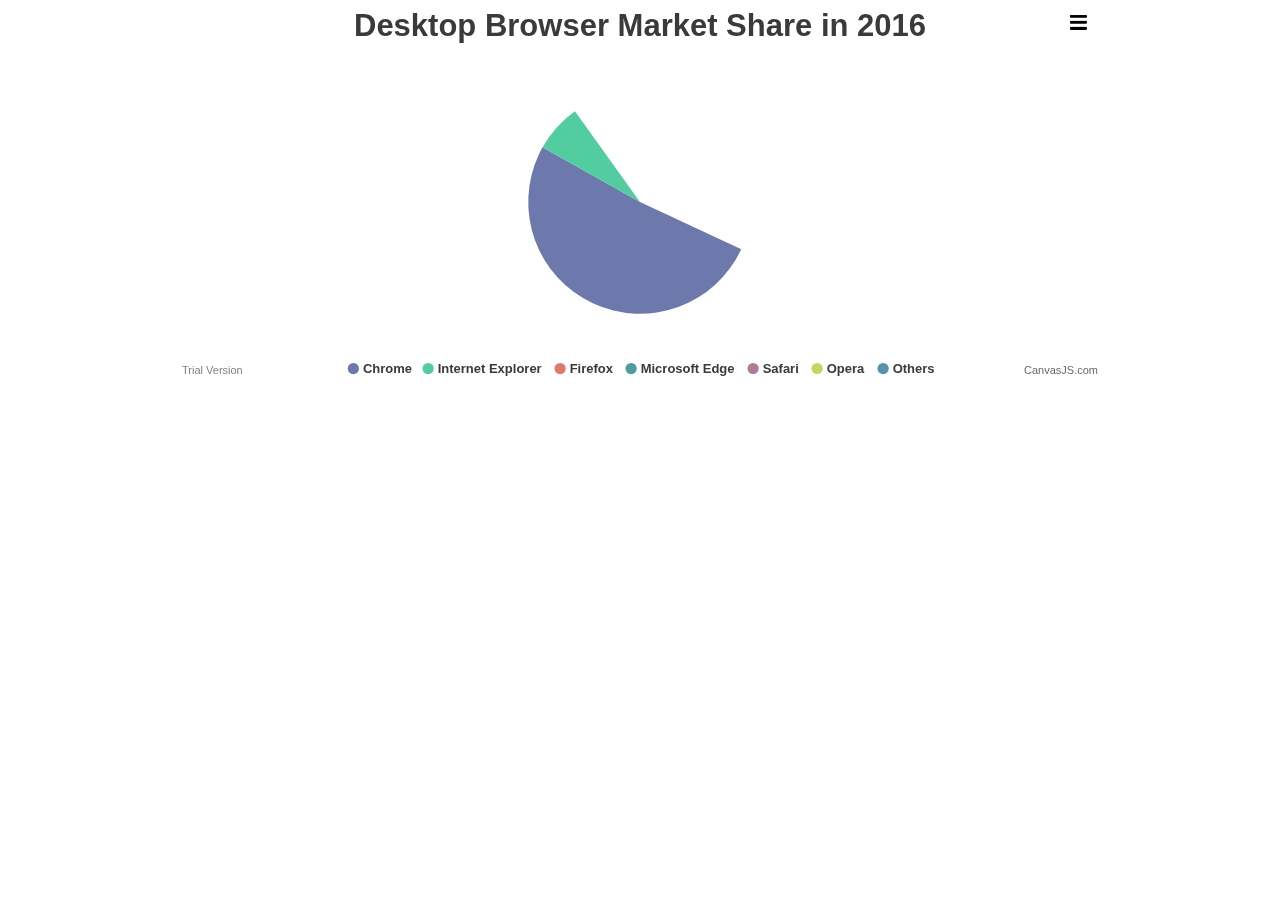
<file: Web-Server/lib/canvasjs-2.3.2/examples/01-overview/animated-chart.html>
<!DOCTYPE HTML>
<html>
<head>
<meta charset="UTF-8">
<script>
window.onload = function() {

var chart = new CanvasJS.Chart("chartContainer", {
	theme: "light2", // "light1", "light2", "dark1", "dark2"
	exportEnabled: true,
	animationEnabled: true,
	title: {
		text: "Desktop Browser Market Share in 2016"
	},
	data: [{
		type: "pie",
		startAngle: 25,
		toolTipContent: "<b>{label}</b>: {y}%",
		showInLegend: "true",
		legendText: "{label}",
		indexLabelFontSize: 16,
		indexLabel: "{label} - {y}%",
		dataPoints: [
			{ y: 51.08, label: "Chrome" },
			{ y: 27.34, label: "Internet Explorer" },
			{ y: 10.62, label: "Firefox" },
			{ y: 5.02, label: "Microsoft Edge" },
			{ y: 4.07, label: "Safari" },
			{ y: 1.22, label: "Opera" },
			{ y: 0.44, label: "Others" }
		]
	}]
});
chart.render();

}
</script>
</head>
<body>
<div id="chartContainer" style="height: 370px; max-width: 920px; margin: 0px auto;"></div>
<script src="../../canvasjs.min.js"></script>
</body>
</html>
</file>
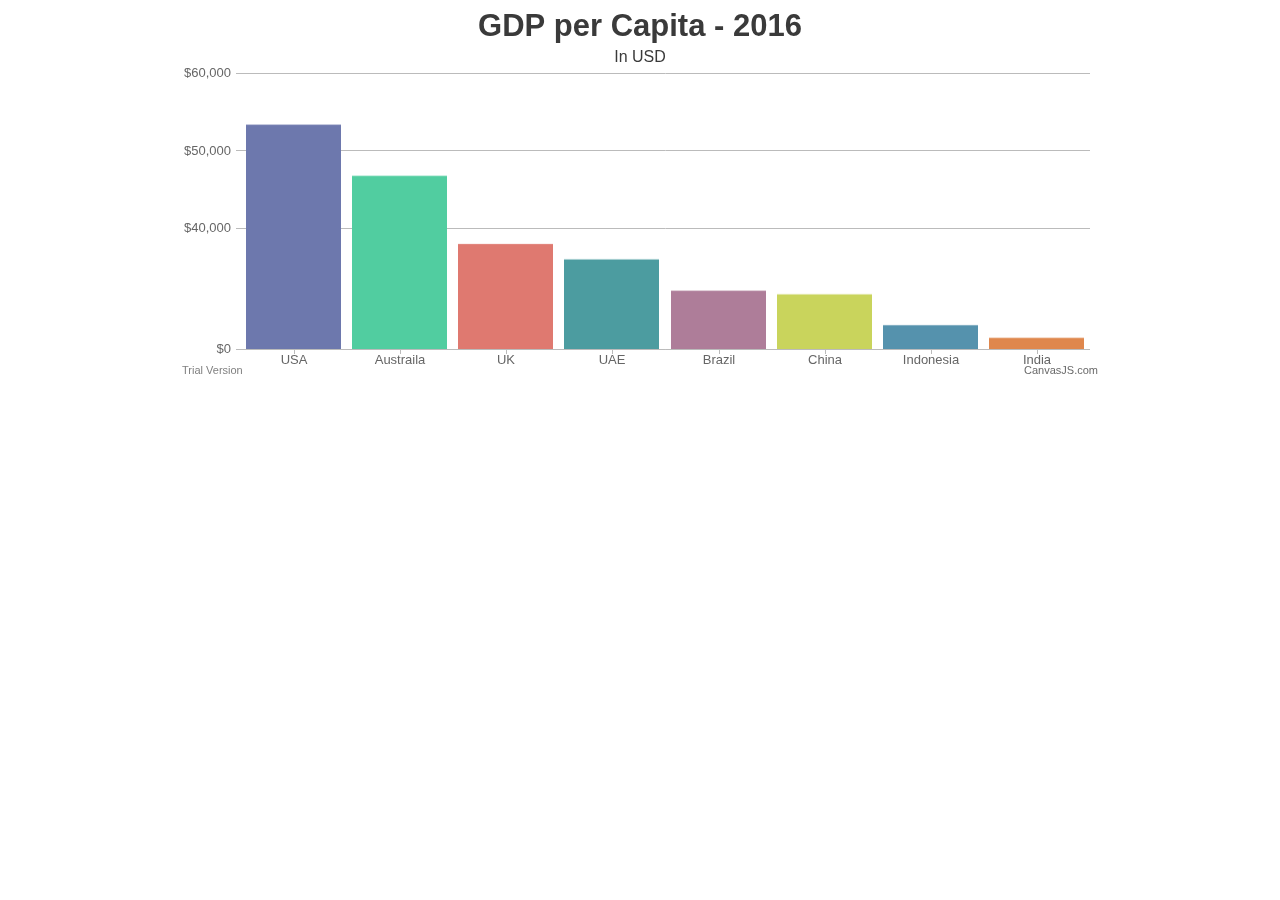
<file: Web-Server/lib/canvasjs-2.3.2/examples/01-overview/chart-with-axis-scale-breaks.html>
<!DOCTYPE HTML>
<html>
<head>
<meta charset="UTF-8">
<script>
window.onload = function () {

var chart = new CanvasJS.Chart("chartContainer", {
	animationEnabled: true,
	theme: "light2", // "light1", "light2", "dark1", "dark2"
	title: {
		text: "GDP per Capita - 2016"
	},
	subtitles: [{
		text: "In USD",
		fontSize: 16
	}],
	axisY: {
		prefix: "$",
		scaleBreaks: {
			customBreaks: [{
				startValue: 10000,
				endValue: 35000
			}]
		}
	},
	data: [{
		type: "column",
		yValueFormatString: "$#,##0.00",
		dataPoints: [
			{ label: "USA", y: 57466.787 },
			{ label: "Austraila", y: 49927.82 },
			{ label: "UK", y: 39899.388 },
			{ label: "UAE", y: 37622.207 },
			{ label: "Brazil", y: 8649.948 },
			{ label: "China", y: 8123.181 },
			{ label: "Indonesia", y: 3570.295 },
			{ label: "India", y: 1709.387 }	
		]
	}]
});
chart.render();

}
</script>
</head>
<body>
<div id="chartContainer" style="height: 370px; max-width: 920px; margin: 0px auto;"></div>
<script src="../../canvasjs.min.js"></script>
</body>
</html>
</file>
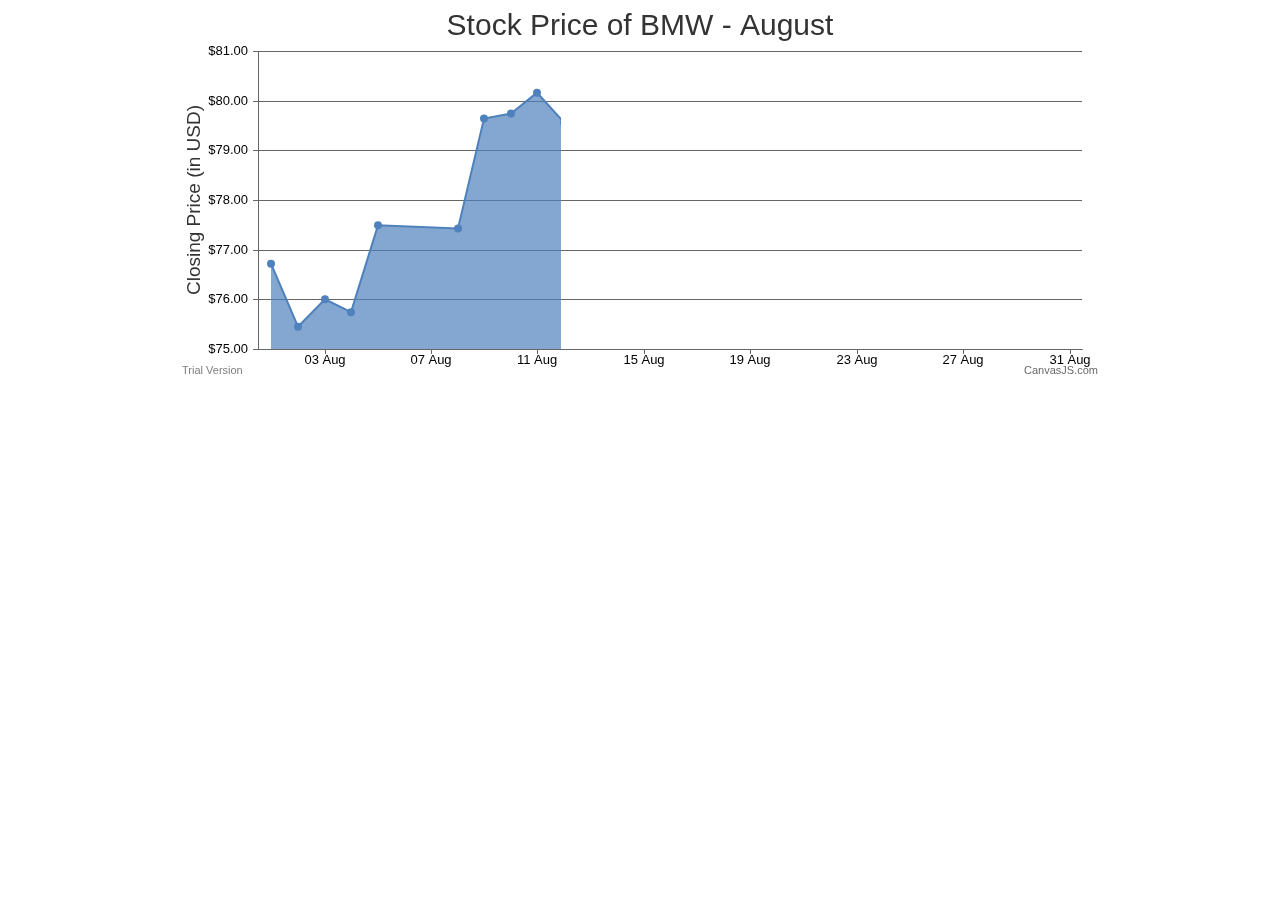
<file: Web-Server/lib/canvasjs-2.3.2/examples/01-overview/chart-with-crosshair.html>
<!DOCTYPE HTML>
<html>
<head>  
<meta charset="UTF-8">
<script>
window.onload = function () {

var chart = new CanvasJS.Chart("chartContainer", {
	animationEnabled: true,
	title:{
		text: "Stock Price of BMW - August"
	},
	axisX:{
		valueFormatString: "DD MMM",
		crosshair: {
			enabled: true,
			snapToDataPoint: true
		}
	},
	axisY: {
		title: "Closing Price (in USD)",
		includeZero: false,
		valueFormatString: "$##0.00",
		crosshair: {
			enabled: true,
			snapToDataPoint: true,
			labelFormatter: function(e) {
				return "$" + CanvasJS.formatNumber(e.value, "##0.00");
			}
		}
	},
	data: [{
		type: "area",
		xValueFormatString: "DD MMM",
		yValueFormatString: "$##0.00",
		dataPoints: [
			{ x: new Date(2016, 07, 01), y: 76.727997 },
			{ x: new Date(2016, 07, 02), y: 75.459999 },
			{ x: new Date(2016, 07, 03), y: 76.011002 },
			{ x: new Date(2016, 07, 04), y: 75.751999 },
			{ x: new Date(2016, 07, 05), y: 77.500000 },
			{ x: new Date(2016, 07, 08), y: 77.436996 },
			{ x: new Date(2016, 07, 09), y: 79.650002 },
			{ x: new Date(2016, 07, 10), y: 79.750999 },
			{ x: new Date(2016, 07, 11), y: 80.169998 },
			{ x: new Date(2016, 07, 12), y: 79.570000 },
			{ x: new Date(2016, 07, 15), y: 80.699997 },
			{ x: new Date(2016, 07, 16), y: 79.686996 },
			{ x: new Date(2016, 07, 17), y: 78.996002 },
			{ x: new Date(2016, 07, 18), y: 78.899002 },
			{ x: new Date(2016, 07, 19), y: 77.127998 },
			{ x: new Date(2016, 07, 22), y: 76.759003 },
			{ x: new Date(2016, 07, 23), y: 77.480003 },
			{ x: new Date(2016, 07, 24), y: 77.623001 },
			{ x: new Date(2016, 07, 25), y: 76.408997 },
			{ x: new Date(2016, 07, 26), y: 76.041000 },
			{ x: new Date(2016, 07, 29), y: 76.778999 },
			{ x: new Date(2016, 07, 30), y: 78.654999 },
			{ x: new Date(2016, 07, 31), y: 77.667000 }
		]
	}]
});
chart.render();

}
</script>
</head>
<body>
<div id="chartContainer" style="height: 370px; max-width: 920px; margin: 0px auto;"></div>
<script src="../../canvasjs.min.js"></script>
</body>
</html>
</file>
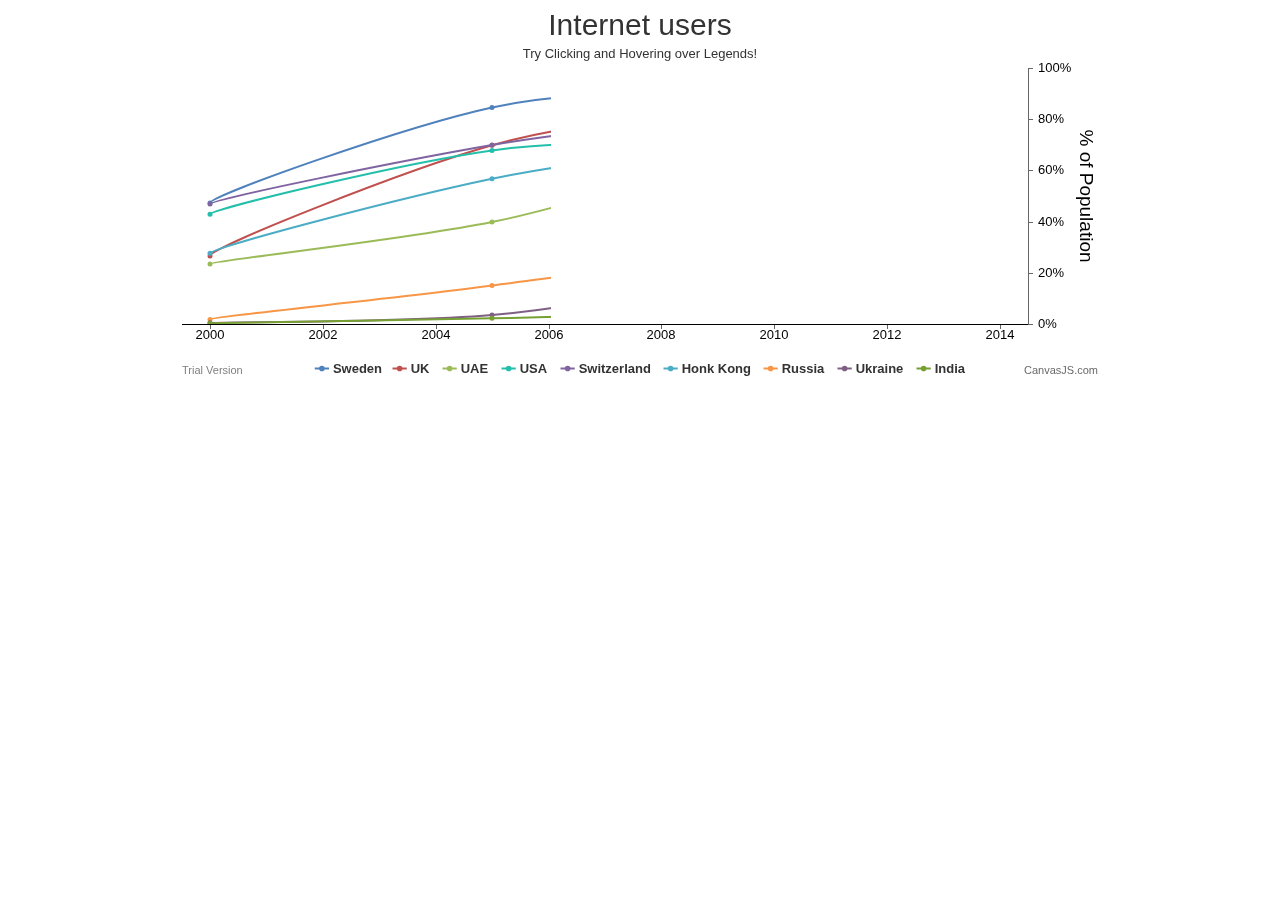
<file: Web-Server/lib/canvasjs-2.3.2/examples/01-overview/chart-with-custom-legend-chart.html>
<!DOCTYPE HTML>
<html>
<head>
<meta charset="UTF-8">
<script>
window.onload = function () {
	
var chart = new CanvasJS.Chart("chartContainer", {
	//theme: "light2", // "light1", "light2", "dark1", "dark2"
	animationEnabled: true,
	title:{
		text: "Internet users"  
	},
	subtitles: [{
		text: "Try Clicking and Hovering over Legends!"
	}],
	axisX: {
		lineColor: "black",
		labelFontColor: "black"
	},
	axisY2: {
      	gridThickness: 0,
		title: "% of Population",
		suffix: "%",
		titleFontColor: "black",
		labelFontColor: "black"
	},
	legend: {
		cursor: "pointer",
		itemmouseover: function(e) {
			e.dataSeries.lineThickness = e.chart.data[e.dataSeriesIndex].lineThickness * 2;
			e.dataSeries.markerSize = e.chart.data[e.dataSeriesIndex].markerSize + 2;
			e.chart.render();
		},
		itemmouseout: function(e) {
			e.dataSeries.lineThickness = e.chart.data[e.dataSeriesIndex].lineThickness / 2;
			e.dataSeries.markerSize = e.chart.data[e.dataSeriesIndex].markerSize - 2;
			e.chart.render();
		},
		itemclick: function (e) {
			if (typeof (e.dataSeries.visible) === "undefined" || e.dataSeries.visible) {
				e.dataSeries.visible = false;
			} else {
				e.dataSeries.visible = true;
			}
			e.chart.render();
		}
	},
	toolTip: {
		shared: true
	},
	data: [{
		type: "spline",
		name: "Sweden",
		markerSize: 5,
      	axisYType: "secondary",
		xValueFormatString: "YYYY",
		yValueFormatString: "#,##0.0'%'",
		showInLegend: true,
		dataPoints: [
			{ x: new Date(2000, 00), y: 47.5 },
			{ x: new Date(2005, 00), y: 84.8 },
			{ x: new Date(2009, 00), y: 91 },
			{ x: new Date(2010, 00), y: 90 },
			{ x: new Date(2011, 00), y: 92.8 },
			{ x: new Date(2012, 00), y: 93.2 },
			{ x: new Date(2013, 00), y: 94.8 },
			{ x: new Date(2014, 00), y: 92.5 }
		]
	},
	{
		type: "spline",
		name: "UK",
		markerSize: 5,
		axisYType: "secondary",
		xValueFormatString: "YYYY",
		yValueFormatString: "#,##0.0'%'",
		showInLegend: true,
		dataPoints: [
			{ x: new Date(2000, 00), y: 26.8 },
			{ x: new Date(2005, 00), y: 70 },
			{ x: new Date(2009, 00), y: 83.6 },
			{ x: new Date(2010, 00), y: 85 },
			{ x: new Date(2011, 00), y: 85.4 },
			{ x: new Date(2012, 00), y: 87.5 },
			{ x: new Date(2013, 00), y: 89.8 },
			{ x: new Date(2014, 00), y: 91.6 }
		]
	},
	{
		type: "spline",
		name: "UAE",
		markerSize: 5,
		axisYType: "secondary",
		xValueFormatString: "YYYY",
		yValueFormatString: "#,##0.0'%'",
		showInLegend: true,
		dataPoints: [
			{ x: new Date(2000, 00), y: 23.6 },
			{ x: new Date(2005, 00), y: 40 },
			{ x: new Date(2009, 00), y: 64 },
			{ x: new Date(2010, 00), y: 68 },
			{ x: new Date(2011, 00), y: 78 },
			{ x: new Date(2012, 00), y: 85 },
			{ x: new Date(2013, 00), y: 86 },
			{ x: new Date(2014, 00), y: 90.4 }
		]
	},
	{
		type: "spline",
		showInLegend: true,
		name: "USA",
		markerSize: 5,
		axisYType: "secondary",
		yValueFormatString: "#,##0.0'%'",
		xValueFormatString: "YYYY",
		dataPoints: [
			{ x: new Date(2000, 00), y: 43.1 },
			{ x: new Date(2005, 00), y: 68 },
			{ x: new Date(2009, 00), y: 71 },
			{ x: new Date(2010, 00), y: 71.7 },
			{ x: new Date(2011, 00), y: 69.7 },
			{ x: new Date(2012, 00), y: 79.3 },
			{ x: new Date(2013, 00), y: 84.2 },
			{ x: new Date(2014, 00), y: 87 }
		]
	},
	{
		type: "spline",
		name: "Switzerland",
		markerSize: 5,
		axisYType: "secondary",
		xValueFormatString: "YYYY",
		yValueFormatString: "#,##0.0'%'",
		showInLegend: true,
		dataPoints: [
			{ x: new Date(2000, 00), y: 47.1 },
			{ x: new Date(2005, 00), y: 70.1 },
			{ x: new Date(2009, 00), y: 81.3 },
			{ x: new Date(2010, 00), y: 83.9 },
			{ x: new Date(2011, 00), y: 85.2 },
			{ x: new Date(2012, 00), y: 85.2 },
			{ x: new Date(2013, 00), y: 86.7 },
			{ x: new Date(2014, 00), y: 87 }
		]
	},
	{
		type: "spline",
		name: "Honk Kong",
		markerSize: 5,
		axisYType: "secondary",
		xValueFormatString: "YYYY",
		yValueFormatString: "#,##0.0'%'",
		showInLegend: true,
		dataPoints: [
			{ x: new Date(2000, 00), y: 27.8 },
			{ x: new Date(2005, 00), y: 56.9 },
			{ x: new Date(2009, 00), y: 69.4 },
			{ x: new Date(2010, 00), y: 72 },
			{ x: new Date(2011, 00), y: 72.2 },
			{ x: new Date(2012, 00), y: 72.9 },
			{ x: new Date(2013, 00), y: 74.2 },
			{ x: new Date(2014, 00), y: 74.6 }
		]
	},
	{
		type: "spline",
		name: "Russia",
		markerSize: 5,
		axisYType: "secondary",
		xValueFormatString: "YYYY",
		yValueFormatString: "#,##0.0'%'",
		showInLegend: true,
		dataPoints: [
			{ x: new Date(2000, 00), y: 2 },
			{ x: new Date(2005, 00), y: 15.2 },
			{ x: new Date(2009, 00), y: 29 },
			{ x: new Date(2010, 00), y: 43 },
			{ x: new Date(2011, 00), y: 49 },
			{ x: new Date(2012, 00), y: 63.8 },
			{ x: new Date(2013, 00), y: 61.4 },
			{ x: new Date(2014, 00), y: 70.5 }
		]
	},
	{
		type: "spline",
		name: "Ukraine",
		markerSize: 5,
		axisYType: "secondary",
		xValueFormatString: "YYYY",
		yValueFormatString: "#,##0.0'%'",
		showInLegend: true,
		dataPoints: [
			{ x: new Date(2000, 00), y: .7 },
			{ x: new Date(2005, 00), y: 3.7 },
			{ x: new Date(2009, 00), y: 17.9 },
			{ x: new Date(2010, 00), y: 23.3 },
			{ x: new Date(2011, 00), y: 28.7 },
			{ x: new Date(2012, 00), y: 35.3 },
			{ x: new Date(2013, 00), y: 41.8 },
			{ x: new Date(2014, 00), y: 43.4 }
		]
	},
	{
		type: "spline",
		name: "India",
		markerSize: 5,
		axisYType: "secondary",
		xValueFormatString: "YYYY",
		yValueFormatString: "#,##0.0'%'",
		showInLegend: true,
		dataPoints: [
			{ x: new Date(2000, 00), y: .5 },
			{ x: new Date(2005, 00), y: 2.4 },
			{ x: new Date(2009, 00), y: 5.1 },
			{ x: new Date(2010, 00), y: 7.5 },
			{ x: new Date(2011, 00), y: 10.1 },
			{ x: new Date(2012, 00), y: 12.6 },
			{ x: new Date(2013, 00), y: 15.1 },
			{ x: new Date(2014, 00), y: 18 }
		]
	}]
});
chart.render();

}
</script>
</head>
<body>
<div id="chartContainer" style="height: 370px; max-width: 920px; margin: 0px auto;"></div>
<script src="../../canvasjs.min.js"></script>
</body>
</html>
</file>
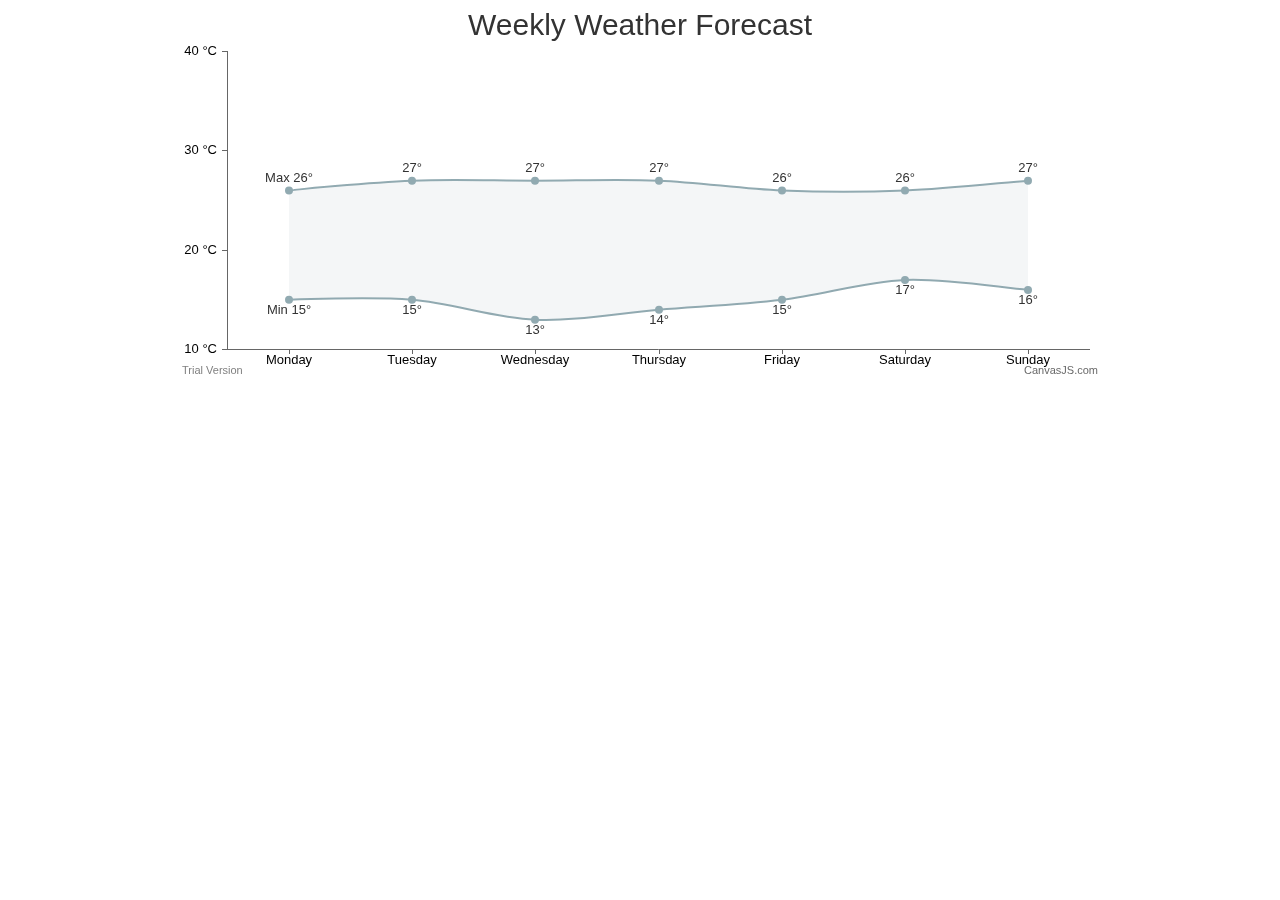
<file: Web-Server/lib/canvasjs-2.3.2/examples/01-overview/chart-with-image-overlay.html>
<!DOCTYPE HTML>
<html>
<head>
<meta charset="UTF-8">
<style>
img{
	pointer-events: none;
}
</style>
<script>
window.onload = function () {

var chart = new CanvasJS.Chart("chartContainer", {            
	title:{
		text: "Weekly Weather Forecast"              
	},
	axisY: {
		includeZero: false,
		suffix: " °C",
		maximum: 40,
		gridThickness: 0
	},
	toolTip:{
		shared: true,
		content: "{name} </br> <strong>Temperature: </strong> </br> Min: {y[0]} °C, Max: {y[1]} °C"
	},
	data: [{
		type: "rangeSplineArea",
		fillOpacity: 0.1,
		color: "#91AAB1",
		indexLabelFormatter: formatter,
		dataPoints: [
			{ label: "Monday", y: [15, 26], name: "rainy" },
			{ label: "Tuesday", y: [15, 27], name: "rainy" },
			{ label: "Wednesday", y: [13, 27], name: "sunny" },
			{ label: "Thursday", y: [14, 27], name: "sunny" },
			{ label: "Friday", y: [15, 26], name: "cloudy" },
			{ label: "Saturday", y: [17, 26], name: "sunny" },
			{ label: "Sunday", y: [16, 27], name: "rainy" }
		]
	}]
});
chart.render();

var images = [];    

addImages(chart);

function addImages(chart) {
	for(var i = 0; i < chart.data[0].dataPoints.length; i++){
		var dpsName = chart.data[0].dataPoints[i].name;
		if(dpsName == "cloudy"){
			images.push($("<img>").attr("src", "https://canvasjs.com/wp-content/uploads/images/gallery/gallery-overview/cloudy.png"));
		} else if(dpsName == "rainy"){
		images.push($("<img>").attr("src", "https://canvasjs.com/wp-content/uploads/images/gallery/gallery-overview/rainy.png"));
		} else if(dpsName == "sunny"){
			images.push($("<img>").attr("src", "https://canvasjs.com/wp-content/uploads/images/gallery/gallery-overview/sunny.png"));
		}

	images[i].attr("class", dpsName).appendTo($("#chartContainer>.canvasjs-chart-container"));
	positionImage(images[i], i);
	}
}

function positionImage(image, index) {
	var imageCenter = chart.axisX[0].convertValueToPixel(chart.data[0].dataPoints[index].x);
	var imageTop =  chart.axisY[0].convertValueToPixel(chart.axisY[0].maximum);

	image.width("40px")
	.css({ "left": imageCenter - 20 + "px",
	"position": "absolute","top":imageTop + "px",
	"position": "absolute"});
}

$( window ).resize(function() {
	var cloudyCounter = 0, rainyCounter = 0, sunnyCounter = 0;    
	var imageCenter = 0;
	for(var i=0;i<chart.data[0].dataPoints.length;i++) {
		imageCenter = chart.axisX[0].convertValueToPixel(chart.data[0].dataPoints[i].x) - 20;
		if(chart.data[0].dataPoints[i].name == "cloudy") {					
			$(".cloudy").eq(cloudyCounter++).css({ "left": imageCenter});
		} else if(chart.data[0].dataPoints[i].name == "rainy") {
			$(".rainy").eq(rainyCounter++).css({ "left": imageCenter});  
		} else if(chart.data[0].dataPoints[i].name == "sunny") {
			$(".sunny").eq(sunnyCounter++).css({ "left": imageCenter});  
		}                
	}
});

function formatter(e) { 
	if(e.index === 0 && e.dataPoint.x === 0) {
		return " Min " + e.dataPoint.y[e.index] + "°";
	} else if(e.index == 1 && e.dataPoint.x === 0) {
		return " Max " + e.dataPoint.y[e.index] + "°";
	} else{
		return e.dataPoint.y[e.index] + "°";
	}
} 

}
</script>	
</head>
<body>
<script src="https://canvasjs.com/assets/script/jquery-1.11.1.min.js"></script>  
<script src="../../jquery.canvasjs.min.js"></script>
<div id="chartContainer" style="height: 370px; max-width: 920px; margin: 0px auto;"></div>
</body>
</html>
</file>
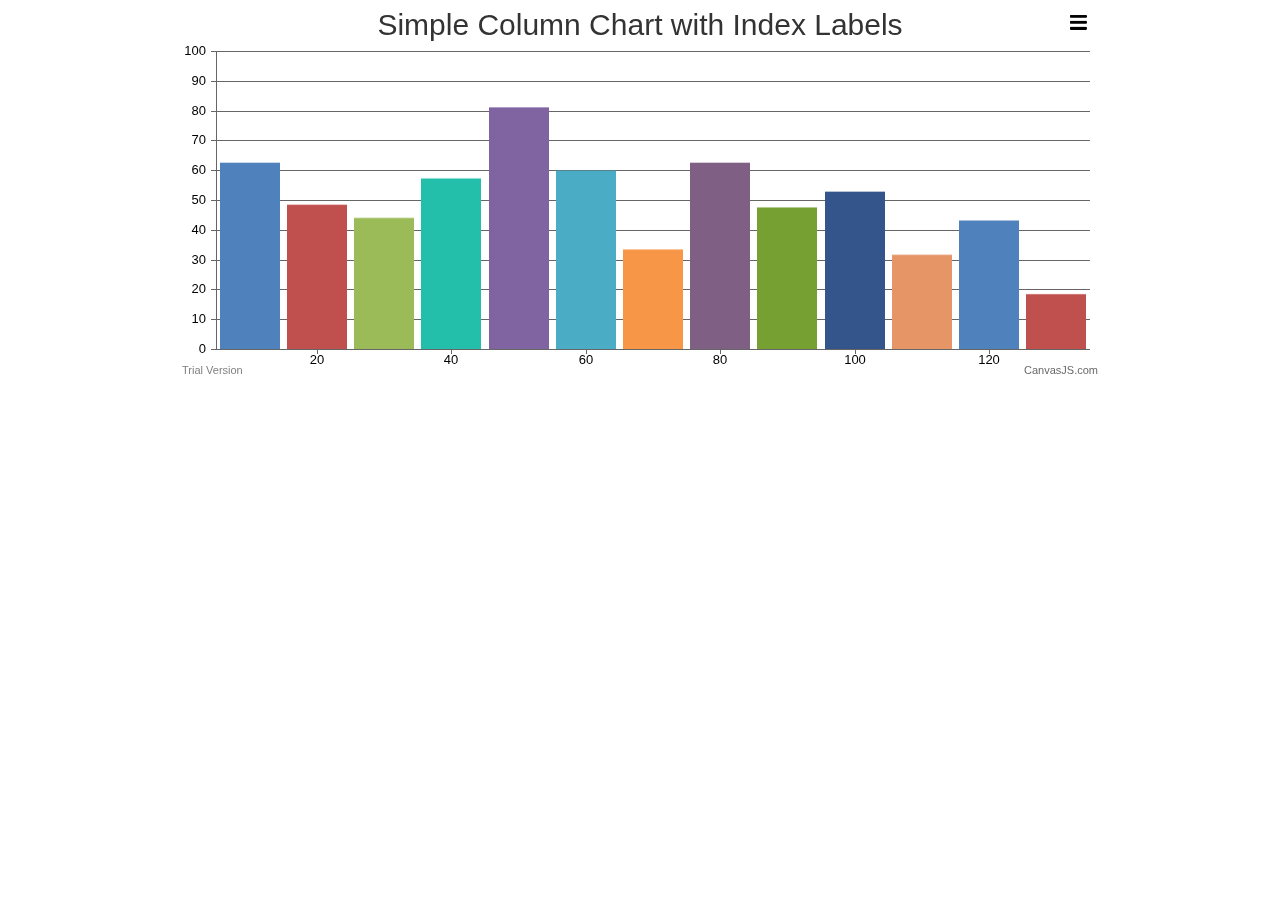
<file: Web-Server/lib/canvasjs-2.3.2/examples/01-overview/chart-with-index-data-label.html>
<!DOCTYPE HTML>
<html>
<head>
<meta charset="UTF-8">
<script>
window.onload = function () {

var chart = new CanvasJS.Chart("chartContainer", {
	animationEnabled: true,
	exportEnabled: true,
	theme: "light1", // "light1", "light2", "dark1", "dark2"
	title:{
		text: "Simple Column Chart with Index Labels"
	},
	data: [{
		type: "column", //change type to bar, line, area, pie, etc
		//indexLabel: "{y}", //Shows y value on all Data Points
		indexLabelFontColor: "#5A5757",
		indexLabelPlacement: "outside",
		dataPoints: [
			{ x: 10, y: 71 },
			{ x: 20, y: 55 },
			{ x: 30, y: 50 },
			{ x: 40, y: 65 },
			{ x: 50, y: 92, indexLabel: "Highest" },
			{ x: 60, y: 68 },
			{ x: 70, y: 38 },
			{ x: 80, y: 71 },
			{ x: 90, y: 54 },
			{ x: 100, y: 60 },
			{ x: 110, y: 36 },
			{ x: 120, y: 49 },
			{ x: 130, y: 21, indexLabel: "Lowest" }
		]
	}]
});
chart.render();

}
</script>
</head>
<body>
<div id="chartContainer" style="height: 370px; max-width: 920px; margin: 0px auto;"></div>
<script src="../../canvasjs.min.js"></script>
</body>
</html>
</file>
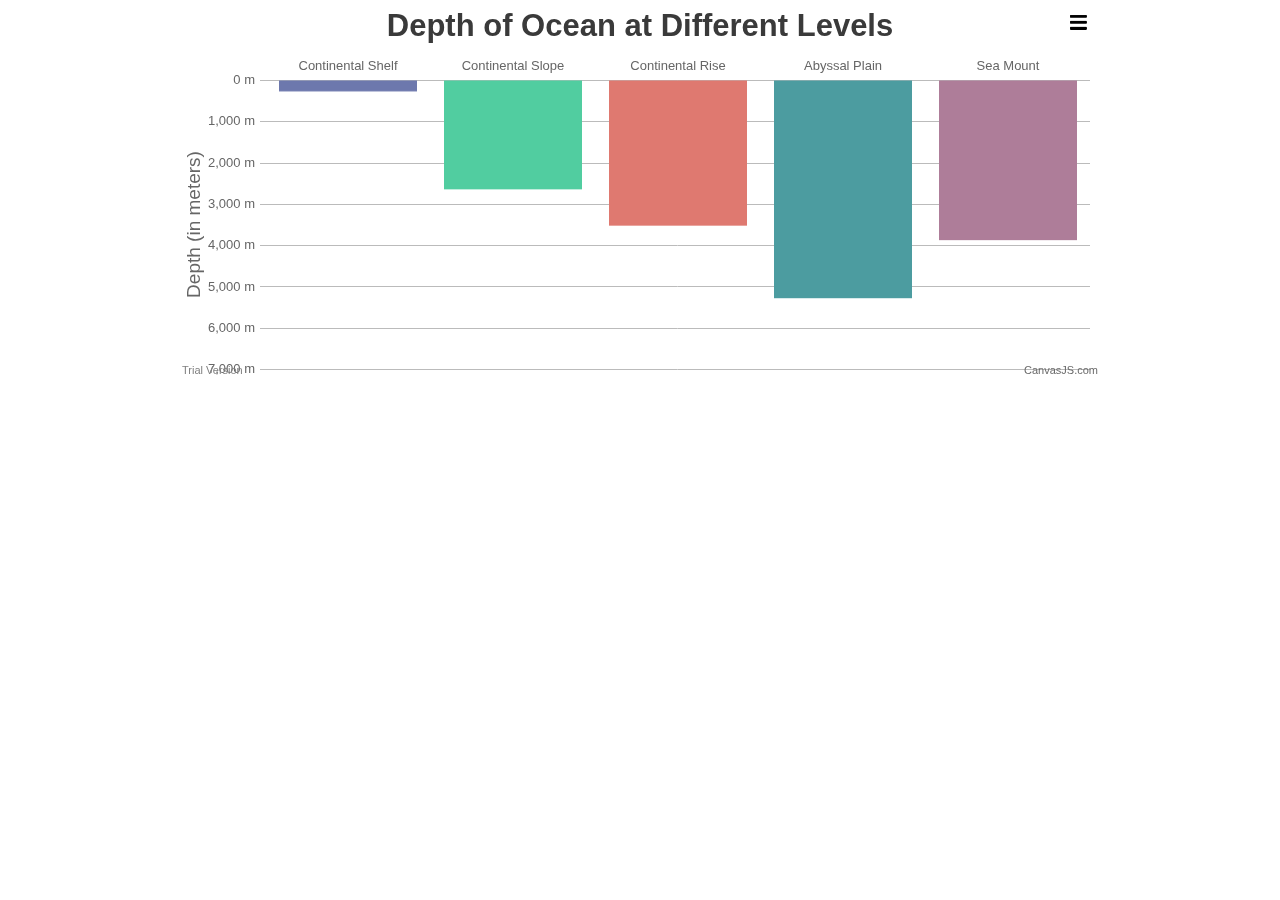
<file: Web-Server/lib/canvasjs-2.3.2/examples/01-overview/chart-with-inverted-reversed-axis.html>
<!DOCTYPE HTML>
<html>
<head> 
<meta charset="UTF-8">
<script>
window.onload = function () {

var chart = new CanvasJS.Chart("chartContainer", {
	animationEnabled: true,
	exportEnabled: true,
	theme: "light2", // "light1", "light2", "dark1", "dark2"
	title:{
		text: "Depth of Ocean at Different Levels"
	},
	axisY: {
		title: "Depth (in meters)",
		suffix: " m",
		reversed: true
	},
	axisX2: {
		tickThickness: 0,
		labelAngle: 0
	},
	data: [{
		type: "column",
		axisXType: "secondary",
		yValueFormatString: "#,##0 meters",
		dataPoints: [
			{ y: 300, label: "Continental Shelf" },
			{ y: 3000, label: "Continental Slope" },
			{ y: 4000, label: "Continental Rise" },
			{ y: 6000, label: "Abyssal Plain", indexLabel: "Deepest" },
			{ y: 4400, label: "Sea Mount" }
		]
	}]
});
chart.render();

}
</script>
</head>
<body>
<div id="chartContainer" style="height: 370px; max-width: 920px; margin: 0px auto;"></div>
<script src="../../canvasjs.min.js"></script>
</body>
</html>
</file>
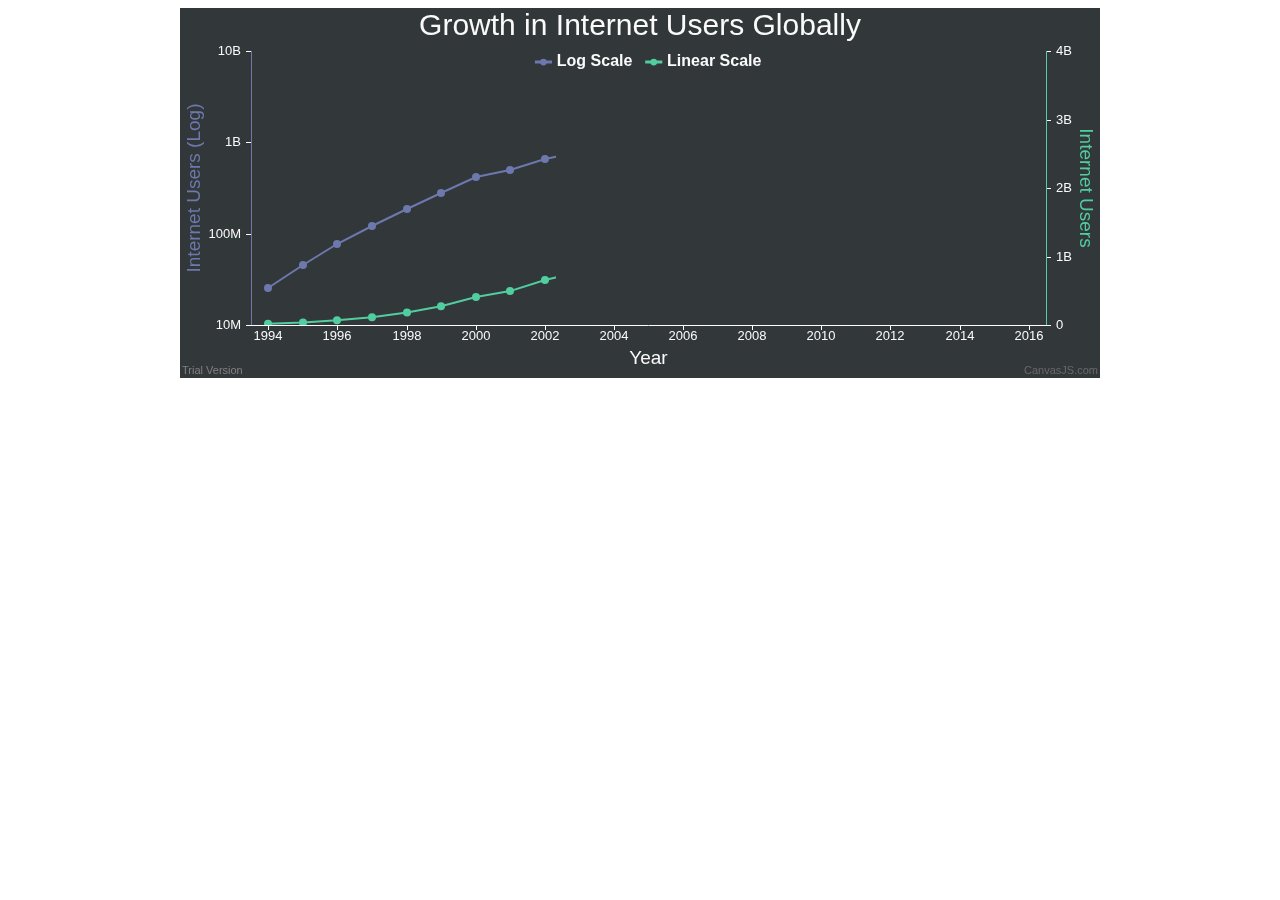
<file: Web-Server/lib/canvasjs-2.3.2/examples/01-overview/chart-with-logarithmic-axis.html>
<!DOCTYPE HTML>
<html>
<head>
<meta charset="UTF-8">
<script>
window.onload = function () {

var chart = new CanvasJS.Chart("chartContainer", {
	animationEnabled: true,
	zoomEnabled: true,
	theme: "dark2",
	title:{
		text: "Growth in Internet Users Globally"
	},
	axisX:{
		title: "Year",
		valueFormatString: "####",
		interval: 2
	},
	axisY:{
		logarithmic: true, //change it to false
		title: "Internet Users (Log)",
		titleFontColor: "#6D78AD",
		lineColor: "#6D78AD",
		gridThickness: 0,
		lineThickness: 1,
		includeZero: false,
		labelFormatter: addSymbols
	},
	axisY2:{
		title: "Internet Users",
		titleFontColor: "#51CDA0",
		logarithmic: false, //change it to false
		lineColor: "#51CDA0",
		gridThickness: 0,
		lineThickness: 1,
		labelFormatter: addSymbols
	},
	legend:{
		verticalAlign: "top",
		fontSize: 16,
		dockInsidePlotArea: true
	},
	data: [{
		type: "line",
		xValueFormatString: "####",
		showInLegend: true,
		name: "Log Scale",
		dataPoints: [
			{ x: 1994, y: 25437639 },
			{ x: 1995, y: 44866595 },
			{ x: 1996, y: 77583866 },
			{ x: 1997, y: 120992212 },
			{ x: 1998, y: 188507628 },
			{ x: 1999, y: 281537652 },
			{ x: 2000, y: 414794957 },
			{ x: 2001, y: 502292245 },
			{ x: 2002, y: 665065014 },
			{ x: 2003, y: 781435983 },
			{ x: 2004, y: 913327771 },
			{ x: 2005, y: 1030101289 },
			{ x: 2006, y: 1162916818 },
			{ x: 2007, y: 1373226988 },
			{ x: 2008, y: 1575067520 },
			{ x: 2009, y: 1766403814 },
			{ x: 2010, y: 2023202974 },
			{ x: 2011, y: 2231957359 },
			{ x: 2012, y: 2494736248 },
			{ x: 2013, y: 2728428107 },
			{ x: 2014, y: 2956385569 },
			{ x: 2015, y: 3185996155 },
			{ x: 2016, y: 3424971237 }
		]
	},
	{
		type: "line",
		xValueFormatString: "####",
		axisYType: "secondary",
		showInLegend: true,
		name: "Linear Scale",
		dataPoints: [
			{ x: 1994, y: 25437639 },
			{ x: 1995, y: 44866595 },
			{ x: 1996, y: 77583866 },
			{ x: 1997, y: 120992212 },
			{ x: 1998, y: 188507628 },
			{ x: 1999, y: 281537652 },
			{ x: 2000, y: 414794957 },
			{ x: 2001, y: 502292245 },
			{ x: 2002, y: 665065014 },
			{ x: 2003, y: 781435983 },
			{ x: 2004, y: 913327771 },
			{ x: 2005, y: 1030101289 },
			{ x: 2006, y: 1162916818 },
			{ x: 2007, y: 1373226988 },
			{ x: 2008, y: 1575067520 },
			{ x: 2009, y: 1766403814 },
			{ x: 2010, y: 2023202974 },
			{ x: 2011, y: 2231957359 },
			{ x: 2012, y: 2494736248 },
			{ x: 2013, y: 2728428107 },
			{ x: 2014, y: 2956385569 },
			{ x: 2015, y: 3185996155 },
			{ x: 2016, y: 3424971237 }
		]
	}]
});
chart.render();

function addSymbols(e){
	var suffixes = ["", "K", "M", "B"];

	var order = Math.max(Math.floor(Math.log(e.value) / Math.log(1000)), 0);
	if(order > suffixes.length - 1)
		order = suffixes.length - 1;

	var suffix = suffixes[order];
	return CanvasJS.formatNumber(e.value / Math.pow(1000, order)) + suffix;
}

}
</script>
</head>
<body>
<div id="chartContainer" style="height: 370px; max-width: 920px; margin: 0px auto;"></div>
<script src="../../canvasjs.min.js"></script>
</body>
</html>
</file>
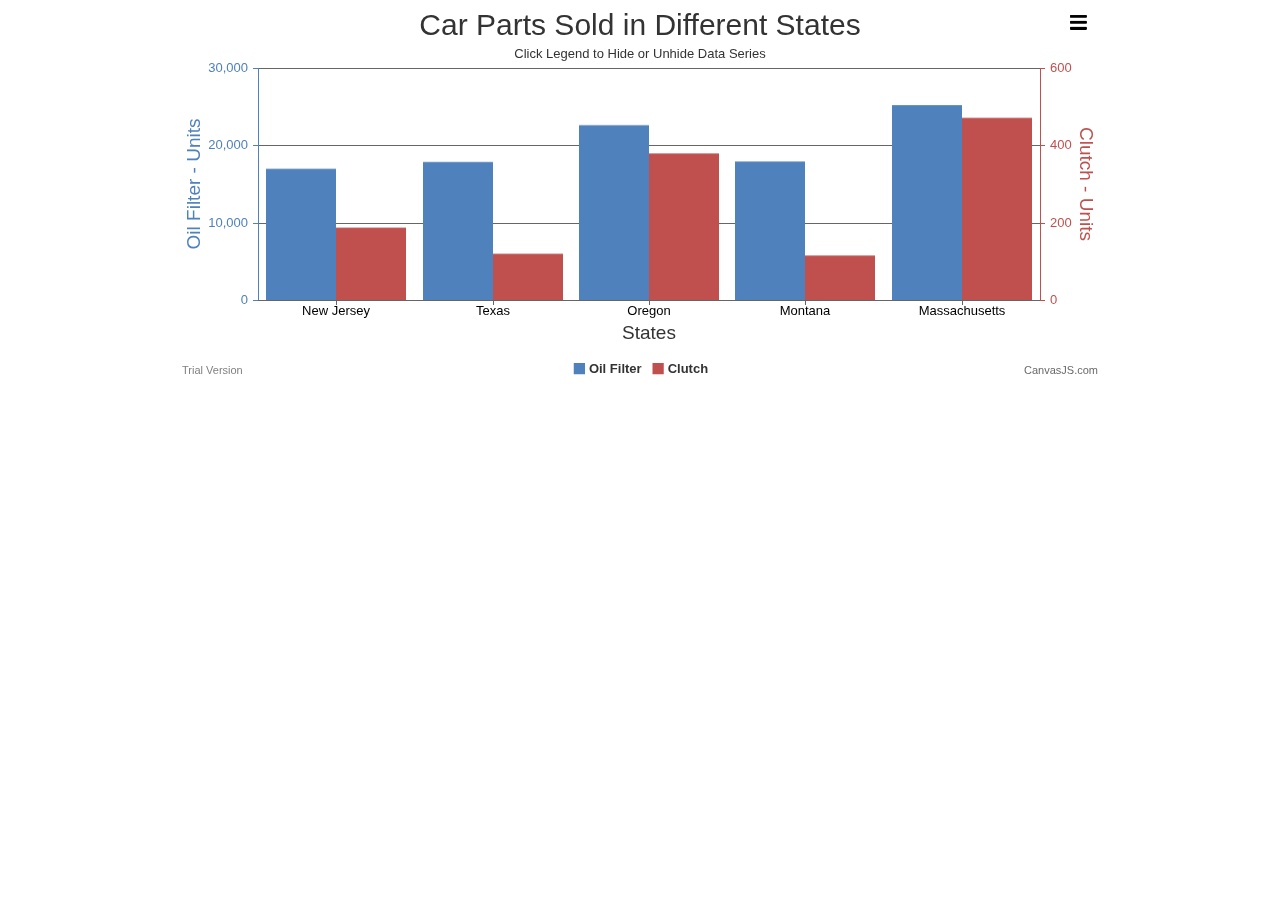
<file: Web-Server/lib/canvasjs-2.3.2/examples/01-overview/chart-with-secondary-axis.html>
<!DOCTYPE html>
<html>
<head>
<meta charset="UTF-8">
<script>
window.onload = function () {

var chart = new CanvasJS.Chart("chartContainer", {
	exportEnabled: true,
	animationEnabled: true,
	title:{
		text: "Car Parts Sold in Different States"
	},
	subtitles: [{
		text: "Click Legend to Hide or Unhide Data Series"
	}], 
	axisX: {
		title: "States"
	},
	axisY: {
		title: "Oil Filter - Units",
		titleFontColor: "#4F81BC",
		lineColor: "#4F81BC",
		labelFontColor: "#4F81BC",
		tickColor: "#4F81BC"
	},
	axisY2: {
		title: "Clutch - Units",
		titleFontColor: "#C0504E",
		lineColor: "#C0504E",
		labelFontColor: "#C0504E",
		tickColor: "#C0504E"
	},
	toolTip: {
		shared: true
	},
	legend: {
		cursor: "pointer",
		itemclick: toggleDataSeries
	},
	data: [{
		type: "column",
		name: "Oil Filter",
		showInLegend: true,      
		yValueFormatString: "#,##0.# Units",
		dataPoints: [
			{ label: "New Jersey",  y: 19034.5 },
			{ label: "Texas", y: 20015 },
			{ label: "Oregon", y: 25342 },
			{ label: "Montana",  y: 20088 },
			{ label: "Massachusetts",  y: 28234 }
		]
	},
	{
		type: "column",
		name: "Clutch",
		axisYType: "secondary",
		showInLegend: true,
		yValueFormatString: "#,##0.# Units",
		dataPoints: [
			{ label: "New Jersey", y: 210.5 },
			{ label: "Texas", y: 135 },
			{ label: "Oregon", y: 425 },
			{ label: "Montana", y: 130 },
			{ label: "Massachusetts", y: 528 }
		]
	}]
});
chart.render();

function toggleDataSeries(e) {
	if (typeof (e.dataSeries.visible) === "undefined" || e.dataSeries.visible) {
		e.dataSeries.visible = false;
	} else {
		e.dataSeries.visible = true;
	}
	e.chart.render();
}

}
</script>
</head>
<body>
<div id="chartContainer" style="height: 370px; max-width: 920px; margin: 0px auto;"></div>
<script src="../../canvasjs.min.js"></script>
</body>
</html>
</file>
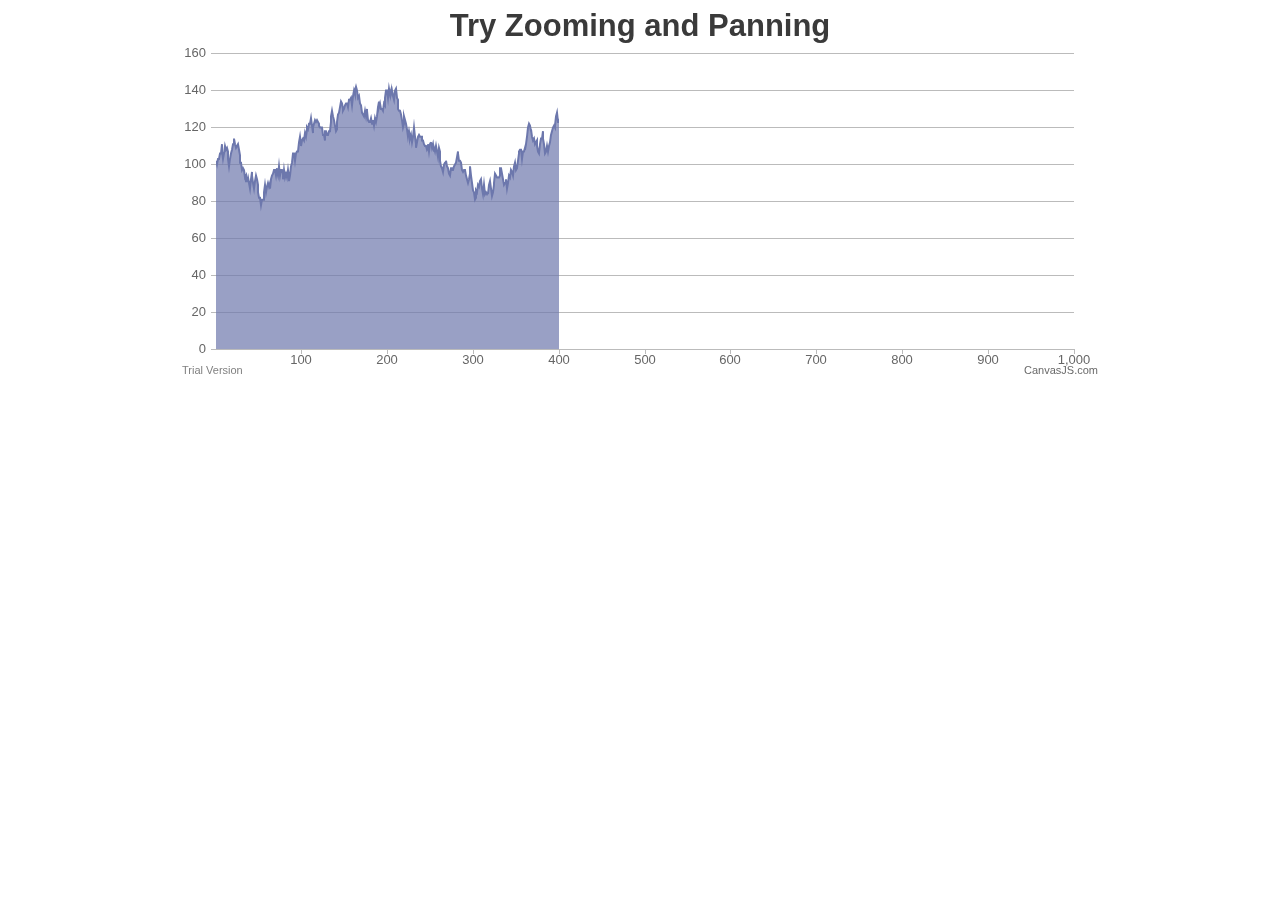
<file: Web-Server/lib/canvasjs-2.3.2/examples/01-overview/chart-with-zoom-pan.html>
<!DOCTYPE HTML>
<html>
<head>
<meta charset="UTF-8">
<script>
window.onload = function () {

var chart = new CanvasJS.Chart("chartContainer", {
	theme: "light2", // "light1", "light2", "dark1", "dark2"
	animationEnabled: true,
	zoomEnabled: true,
	title: {
		text: "Try Zooming and Panning"
	},
	data: [{
		type: "area",
		dataPoints: []
	}]
});

addDataPoints(1000);  
chart.render();

function addDataPoints(noOfDps) {
	var xVal = chart.options.data[0].dataPoints.length + 1, yVal = 100;
	for(var i = 0; i < noOfDps; i++) {
		yVal = yVal +  Math.round(5 + Math.random() *(-5-5));
		chart.options.data[0].dataPoints.push({x: xVal,y: yVal});	
		xVal++;
	}
}

}
</script>
</head>
<body>
<div id="chartContainer" style="height: 370px; max-width: 920px; margin: 0px auto;"></div>
<script src="../../canvasjs.min.js"></script>
</body>
</html>
</file>
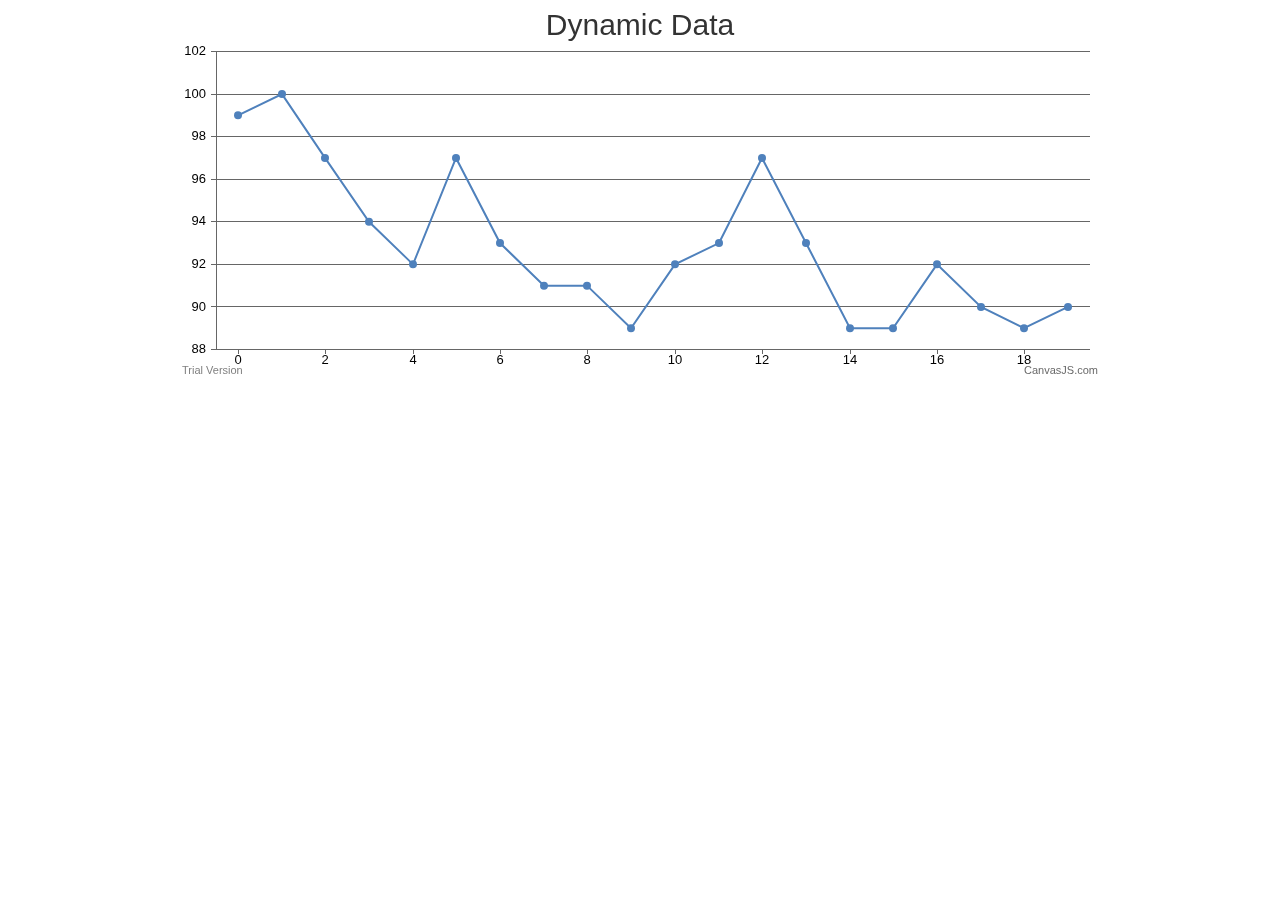
<file: Web-Server/lib/canvasjs-2.3.2/examples/01-overview/dynamic-chart.html>
<!DOCTYPE HTML>
<html>
<head>
<meta charset="UTF-8">
<script>
window.onload = function () {

var dps = []; // dataPoints
var chart = new CanvasJS.Chart("chartContainer", {
	title :{
		text: "Dynamic Data"
	},
	axisY: {
		includeZero: false
	},      
	data: [{
		type: "line",
		dataPoints: dps
	}]
});

var xVal = 0;
var yVal = 100; 
var updateInterval = 1000;
var dataLength = 20; // number of dataPoints visible at any point

var updateChart = function (count) {

	count = count || 1;

	for (var j = 0; j < count; j++) {
		yVal = yVal +  Math.round(5 + Math.random() *(-5-5));
		dps.push({
			x: xVal,
			y: yVal
		});
		xVal++;
	}

	if (dps.length > dataLength) {
		dps.shift();
	}

	chart.render();
};

updateChart(dataLength);
setInterval(function(){updateChart()}, updateInterval);

}
</script>
</head>
<body>
<div id="chartContainer" style="height: 370px; max-width: 920px; margin: 0px auto;"></div>
<script src="../../canvasjs.min.js"></script>
</body>
</html>
</file>
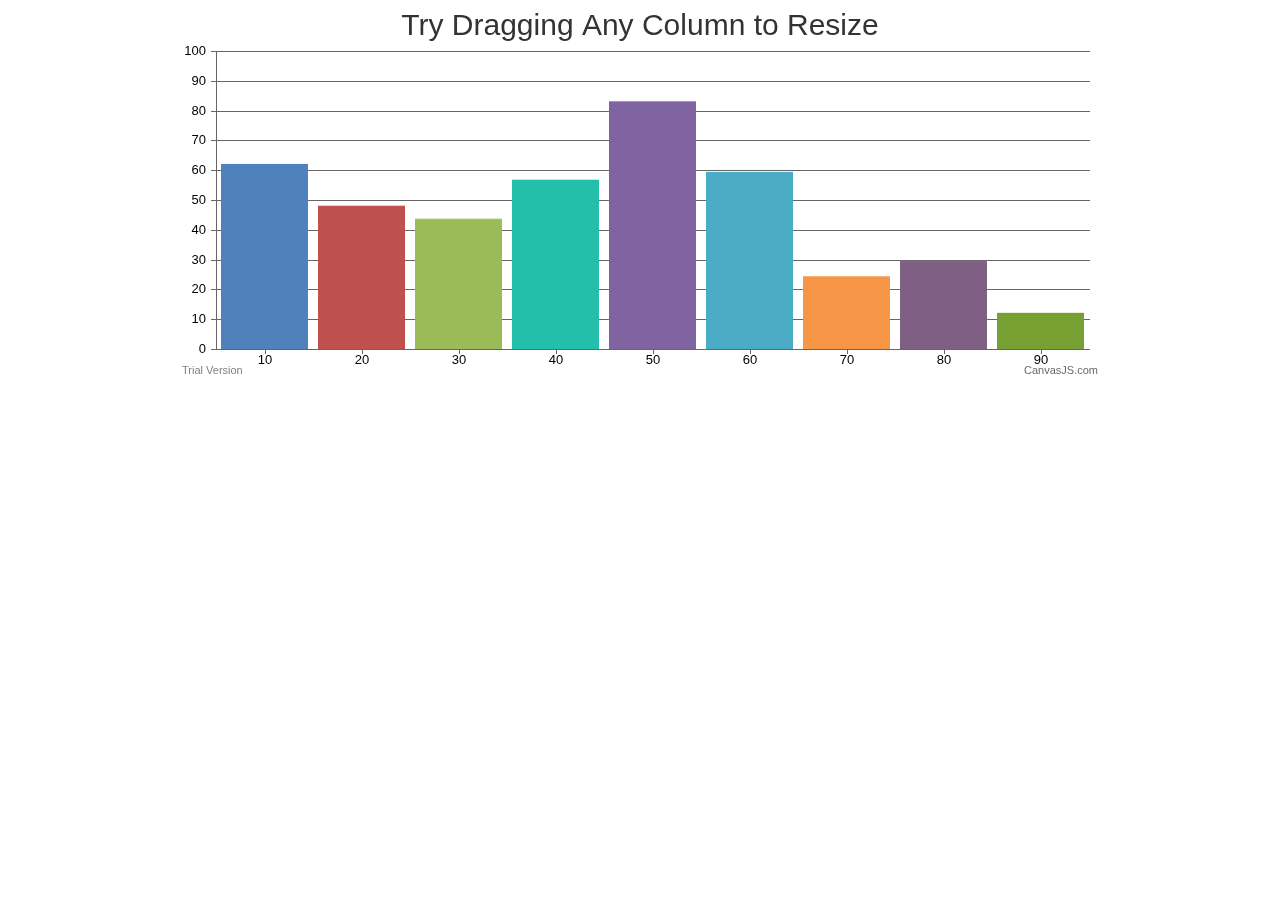
<file: Web-Server/lib/canvasjs-2.3.2/examples/01-overview/interactive-draggable-chart.html>
<!DOCTYPE html>
<html>
<head>
<meta charset="UTF-8">
<script>
window.onload = function() {

var chart = new CanvasJS.Chart("chartContainer", {       
	animationEnabled: true,
	title: {
		text: "Try Dragging Any Column to Resize"
	},
	axisX:{
		minimum: 5,
		maximum: 95
	},
	data: [{
		type: "column",
		dataPoints: [
			{ x: 10, y: 71 },
			{ x: 20, y: 55 },
			{ x: 30, y: 50 },
			{ x: 40, y: 65 },
			{ x: 50, y: 95 },
			{ x: 60, y: 68 },
			{ x: 70, y: 28 },
			{ x: 80, y: 34 },
			{ x: 90, y: 14 }
		]
	}]
});
chart.render();

var xSnapDistance = chart.axisX[0].convertPixelToValue(chart.get("dataPointWidth")) / 2;
var ySnapDistance = 3;

var xValue, yValue;

var mouseDown = false;
var selected = null;
var changeCursor = false;

var timerId = null;

function getPosition(e) {
	var parentOffset = $("#chartContainer > .canvasjs-chart-container").offset();          	
	var relX = e.pageX - parentOffset.left;
	var relY = e.pageY - parentOffset.top;
	xValue = Math.round(chart.axisX[0].convertPixelToValue(relX));
	yValue = Math.round(chart.axisY[0].convertPixelToValue(relY));
}

function searchDataPoint() {
	var dps = chart.data[0].dataPoints;
	for(var i = 0; i < dps.length; i++ ) {
		if( (xValue >= dps[i].x - xSnapDistance && xValue <= dps[i].x + xSnapDistance) && (yValue >= dps[i].y - ySnapDistance && yValue <= dps[i].y + ySnapDistance) ) 
		{
			if(mouseDown) {
				selected = i;
				break;
			} else {
				changeCursor = true;
				break; 
			}
		} else {
			selected = null;
			changeCursor = false;
		}
	}
}

jQuery("#chartContainer > .canvasjs-chart-container").on({
	mousedown: function(e) {
		mouseDown = true;
		getPosition(e);  
		searchDataPoint();
	},
	mousemove: function(e) {
		getPosition(e);
		if(mouseDown) {
			clearTimeout(timerId);
			timerId = setTimeout(function(){
				if(selected != null) {
					chart.data[0].dataPoints[selected].y = yValue;
					chart.render();
				}   
			}, 0);
		}
		else {
			searchDataPoint();
			if(changeCursor) {
				chart.data[0].set("cursor", "n-resize");
			} else {
				chart.data[0].set("cursor", "default");
			}
		}
	},
	mouseup: function(e) {
		if(selected != null) {
			chart.data[0].dataPoints[selected].y = yValue;
			chart.render();
			mouseDown = false;
		}
	}
});

}
</script>
</head>
<body>    
<div id="chartContainer" style="height: 370px; max-width: 920px; margin: 0px auto;"></div>  
<script src="../../canvasjs.min.js"></script>
<script src="https://code.jquery.com/jquery-3.1.1.min.js"></script>  
</body>
</html>
</file>
